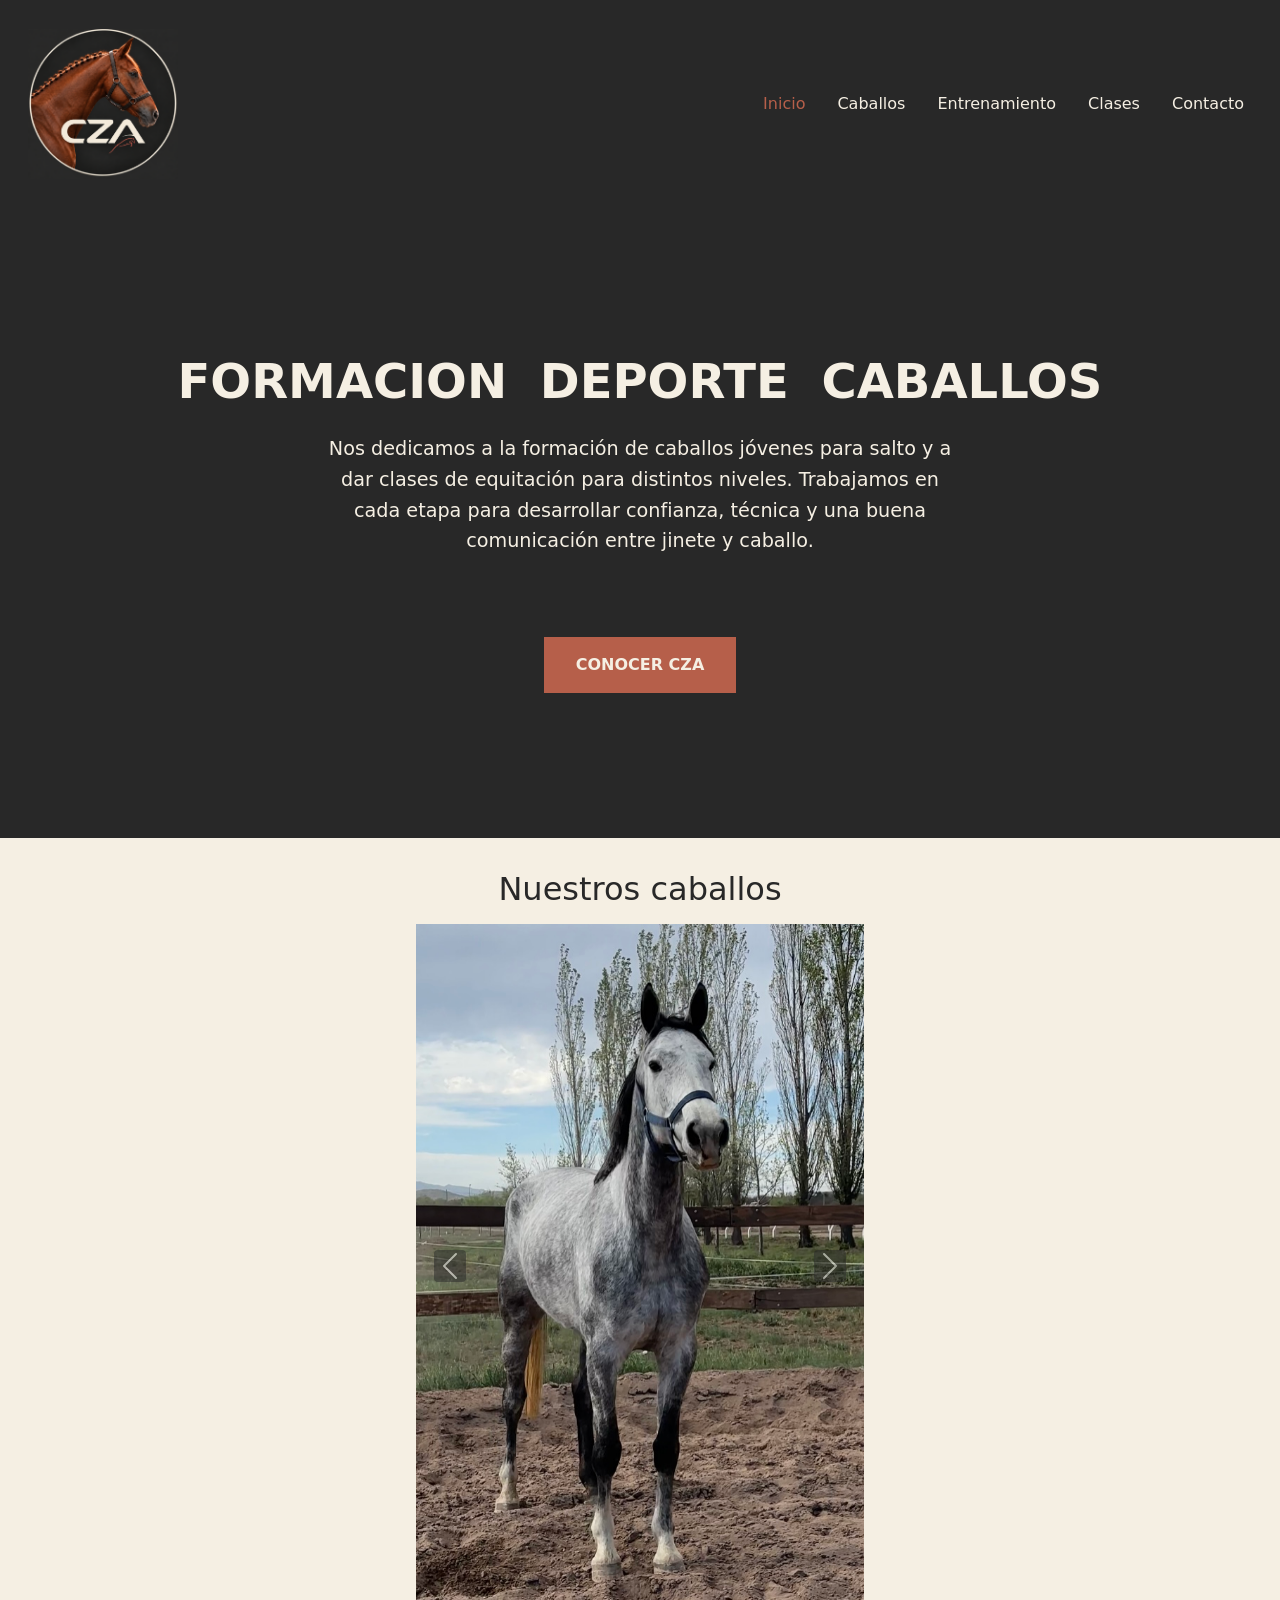
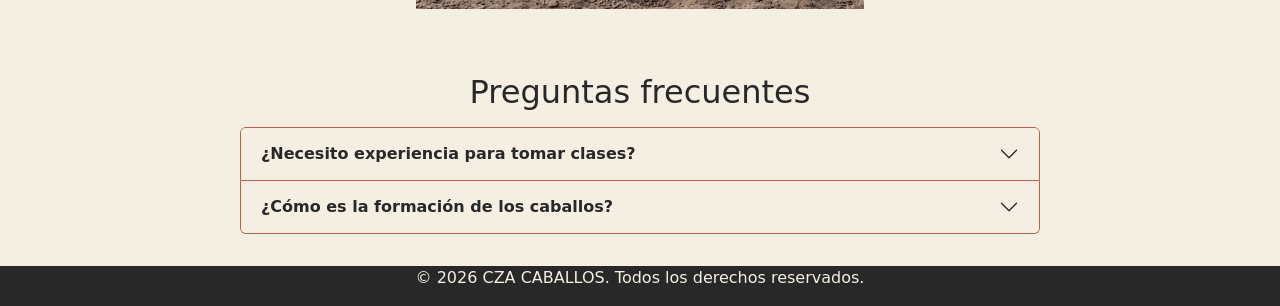
<file: index.html>
<!DOCTYPE html>
<html lang="es">
<head>
    <meta charset="UTF-8">
    <meta name="viewport" content="width=device-width, initial-scale=1.0">
    <link rel="stylesheet" href="./Styles/Styles.css">
    <title>CZA CABALLOS</title>

    <!-- Estilos de Bootstrap -->
<link href="https://cdn.jsdelivr.net/npm/bootstrap@5.3.8/dist/css/bootstrap.min.css" rel="stylesheet" integrity="sha384-sRIl4kxILFvY47J16cr9ZwB07vP4J8+LH7qKQnuqkuIAvNWLzeN8tE5YBujZqJLB" crossorigin="anonymous">



</head>
<body class="inicio">

    <header>
    <nav class="navbar navbar-expand-lg w-100" data-bs-theme="dark">
        <div class="container-fluid">

            <a class="navbar-brand" href="./index.html">
                <img
                    src="./IMAGENES/D2CE9038-14D4-47EE-8F7A-A4907A06E8D1.PNG"
                    alt="CZA Caballos"
                >
            </a>

            <button
                class="navbar-toggler"
                type="button"
                data-bs-toggle="collapse"
                data-bs-target="#menuCZA"
                aria-controls="menuCZA"
                aria-expanded="false"
                aria-label="Abrir o cerrar menú"
            >
                <span class="navbar-toggler-icon"></span>
            </button>

            <div class="collapse navbar-collapse" id="menuCZA">
                <ul class="navbar-nav ms-auto">
                    <li class="nav-item">
                        <a class="nav-link active" aria-current="page"
                           href="./index.html">Inicio</a>
                    </li>
                    <li class="nav-item">
                        <a class="nav-link"
                           href="./PAGES/caballos.html">Caballos</a>
                    </li>
                    <li class="nav-item">
                        <a class="nav-link"
                           href="./PAGES/entrenamiento.html">Entrenamiento</a>
                    </li>
                    <li class="nav-item">
                        <a class="nav-link"
                           href="./PAGES/clases.html">Clases</a>
                    </li>
                    <li class="nav-item">
                        <a class="nav-link"
                           href="./PAGES/contacto.html">Contacto</a>
                    </li>
                </ul>
            </div>

        </div>
    </nav>
</header>

    <main>
        <section class="hero">
        <h1> FORMACION DEPORTE CABALLOS</h1>
        <p>
            Nos dedicamos a la formación de caballos jóvenes para salto
            y a dar clases de equitación para distintos niveles.
            Trabajamos en cada etapa para desarrollar confianza,
            técnica y una buena comunicación entre jinete y caballo.
        </p>
    
        <a href="./PAGES/caballos.html" class="button">CONOCER CZA</a>
        </section>
       <!-- GALERÍA: componente Carousel de Bootstrap -->
<section class="galeria-inicio">
    <h2>Nuestros caballos</h2>

    <!-- Contenedor del carrusel -->
    <div id="carruselCaballos" class="carousel slide">

        <div class="carousel-inner">

            <!-- Primera foto: active la hace visible al ingresar -->
            <div class="carousel-item active">
                <img
                    src="./IMAGENES/dakota.jpg"
                    class="d-block w-100"
                    alt="LB Dolce Dakota">
            </div>

            <!-- Segunda foto -->
            <div class="carousel-item">
                <img
                    src="./IMAGENES/LB BALOURINA.png"
                    class="d-block w-100"
                    alt="La Blanca Balourina">
            </div>

        </div>

        <!-- Flecha para retroceder -->
        <button
            class="carousel-control-prev"
            type="button"
            data-bs-target="#carruselCaballos"
            data-bs-slide="prev">
            <span class="carousel-control-prev-icon"
                  aria-hidden="true"></span>
            <span class="visually-hidden">Anterior</span>
        </button>

        <!-- Flecha para avanzar -->
        <button
            class="carousel-control-next"
            type="button"
            data-bs-target="#carruselCaballos"
            data-bs-slide="next">
            <span class="carousel-control-next-icon"
                  aria-hidden="true"></span>
            <span class="visually-hidden">Siguiente</span>
        </button>

    </div>
</section>
   <!-- PREGUNTAS FRECUENTES: acordeón de Bootstrap -->
<section class="preguntas-inicio">
    <h2>Preguntas frecuentes</h2>

    <div class="accordion" id="preguntasCZA">

        <!-- Primera pregunta -->
        <div class="accordion-item">
            <h3 class="accordion-header">
                <button class="accordion-button collapsed"
                        type="button"
                        data-bs-toggle="collapse"
                        data-bs-target="#respuestaClases"
                        aria-expanded="false"
                        aria-controls="respuestaClases">
                    ¿Necesito experiencia para tomar clases?
                </button>
            </h3>

            <div id="respuestaClases"
                 class="accordion-collapse collapse"
                 data-bs-parent="#preguntasCZA">
                <div class="accordion-body">
                    Ofrecemos clases para principiantes y jinetes
                    con experiencia, adaptadas al nivel de cada alumno.
                </div>
            </div>
        </div>

        <!-- Segunda pregunta -->
        <div class="accordion-item">
            <h3 class="accordion-header">
                <button class="accordion-button collapsed"
                        type="button"
                        data-bs-toggle="collapse"
                        data-bs-target="#respuestaFormacion"
                        aria-expanded="false"
                        aria-controls="respuestaFormacion">
                    ¿Cómo es la formación de los caballos?
                </button>
            </h3>

            <div id="respuestaFormacion"
                 class="accordion-collapse collapse"
                 data-bs-parent="#preguntasCZA">
                <div class="accordion-body">
                    Trabajamos de manera progresiva, respetando los
                    tiempos de aprendizaje y maduración de cada caballo.
                    Consolidamos cada etapa antes de avanzar hacia
                    nuevos desafíos.
                </div>
            </div>
        </div>

    </div>
</section>
       
    </main>

    <footer>
        <!-- COPYRIGHT. + ICONOS -->
         <p>© 2026 CZA CABALLOS. Todos los derechos reservados.</p>
    </footer>
    <script src="https://cdn.jsdelivr.net/npm/bootstrap@5.3.8/dist/js/bootstrap.bundle.min.js" integrity="sha384-FKyoEForCGlyvwx9Hj09JcYn3nv7wiPVlz7YYwJrWVcXK/BmnVDxM+D2scQbITxI" crossorigin="anonymous"></script>
</body>
</html>
</file>
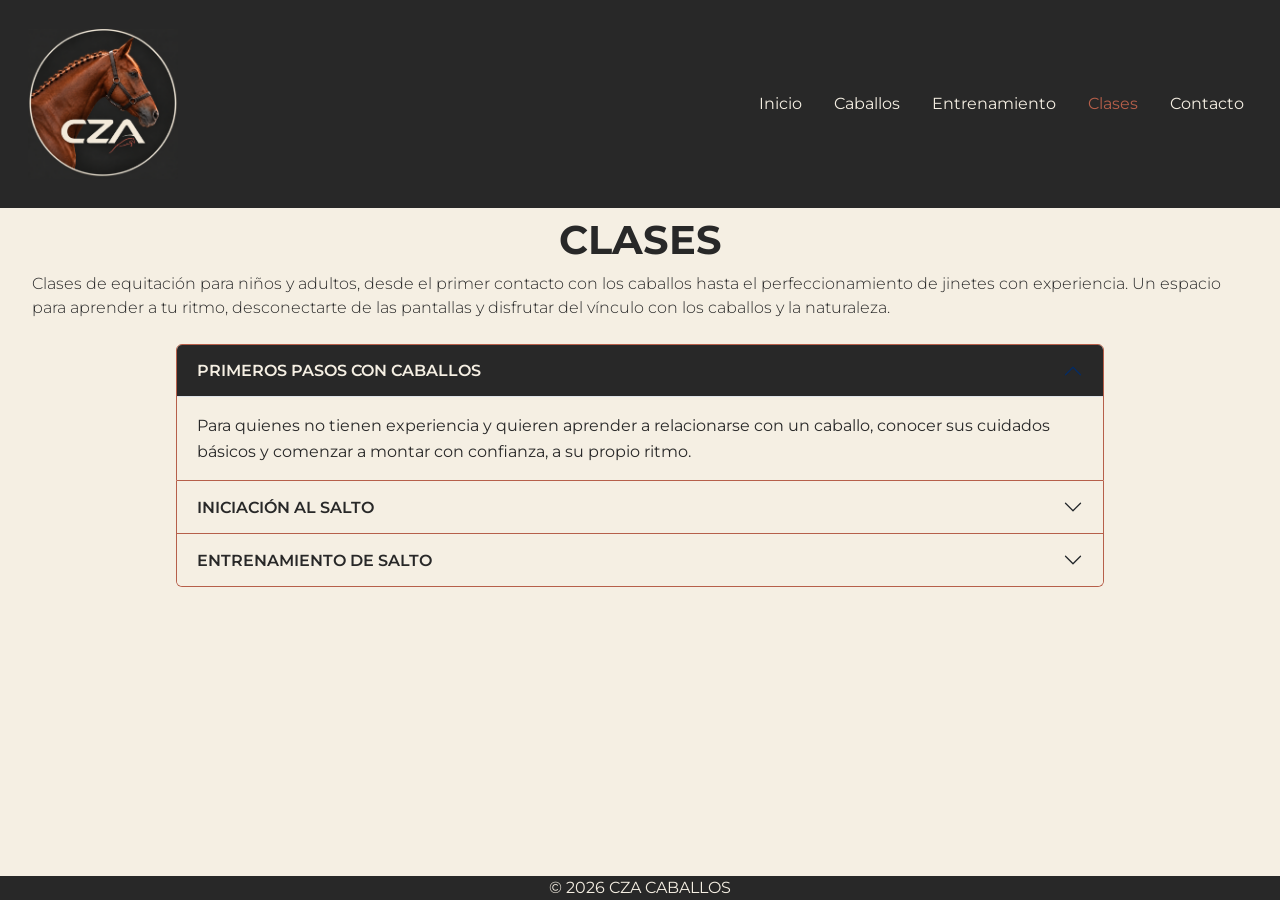
<file: PAGES/clases.html>
<!DOCTYPE html>
<html lang="es">
<head>
    <meta charset="UTF-8">
    <meta name="viewport" content="width=device-width, initial-scale=1.0">
    <title>Clases | CZA CABALLOS</title>

    <!-- Estilos de Bootstrap -->
    <link
        href="https://cdn.jsdelivr.net/npm/bootstrap@5.3.8/dist/css/bootstrap.min.css"
        rel="stylesheet">

    <!-- Estilos propios -->
    <link rel="stylesheet" href="../Styles/Styles.css">
</head>

<body>
 <header>
    <nav class="navbar navbar-expand-lg w-100" data-bs-theme="dark">
        <div class="container-fluid">

            <a class="navbar-brand" href="../index.html">
                <img
                    src="../IMAGENES/D2CE9038-14D4-47EE-8F7A-A4907A06E8D1.PNG"
                    alt="CZA Caballos">
            </a>

            <button
                class="navbar-toggler"
                type="button"
                data-bs-toggle="collapse"
                data-bs-target="#menuCZA"
                aria-controls="menuCZA"
                aria-expanded="false"
                aria-label="Abrir o cerrar menú">
                <span class="navbar-toggler-icon"></span>
            </button>

            <div class="collapse navbar-collapse" id="menuCZA">
                <ul class="navbar-nav ms-auto">
                    <li class="nav-item">
                        <a class="nav-link" href="../index.html">Inicio</a>
                    </li>
                    <li class="nav-item">
                        <a class="nav-link" href="./caballos.html">Caballos</a>
                    </li>
                    <li class="nav-item">
                        <a class="nav-link" href="./entrenamiento.html">Entrenamiento</a>
                    </li>
                    <li class="nav-item">
                        <a class="nav-link active"
                           aria-current="page"
                           href="./clases.html">Clases</a>
                    </li>
                    <li class="nav-item">
                        <a class="nav-link" href="./contacto.html">Contacto</a>
                    </li>
                </ul>
            </div>

        </div>
    </nav>
</header>

    <main class="pagina-clases">
        <section class="contenido">
            <h1>CLASES</h1>
            <p>
    Clases de equitación para niños y adultos, desde el primer
    contacto con los caballos hasta el perfeccionamiento de jinetes
    con experiencia.
    Un espacio para aprender a tu ritmo, desconectarte de las pantallas y 
    disfrutar del vínculo con los caballos y la naturaleza.
            </p>
        </section>
    <!-- CLASES: acordeón con las tres propuestas -->
<div class="accordion acordeon-clases" id="acordeonClases">

    <!-- PRIMEROS PASOS -->
    <div class="accordion-item">
        <h2 class="accordion-header">
            <button class="accordion-button"
                    type="button"
                    data-bs-toggle="collapse"
                    data-bs-target="#primerosPasos"
                    aria-expanded="true"
                    aria-controls="primerosPasos">
                PRIMEROS PASOS CON CABALLOS
            </button>
        </h2>

        <div id="primerosPasos"
             class="accordion-collapse collapse show"
             data-bs-parent="#acordeonClases">
            <div class="accordion-body">
                <p>
                    Para quienes no tienen experiencia y quieren aprender
                    a relacionarse con un caballo, conocer sus cuidados
                    básicos y comenzar a montar con confianza,
                    a su propio ritmo.
                </p>
            </div>
        </div>
    </div>

    <!-- INICIACIÓN AL SALTO -->
    <div class="accordion-item">
        <h2 class="accordion-header">
            <button class="accordion-button collapsed"
                    type="button"
                    data-bs-toggle="collapse"
                    data-bs-target="#iniciacionSalto"
                    aria-expanded="false"
                    aria-controls="iniciacionSalto">
                INICIACIÓN AL SALTO
            </button>
        </h2>

        <div id="iniciacionSalto"
             class="accordion-collapse collapse"
             data-bs-parent="#acordeonClases">
            <div class="accordion-body">
                <p>
                    Para quienes ya montan y buscan mejorar su posición,
                    sus ayudas y la comunicación con el caballo,
                    incorporando ejercicios de iniciación al salto.
                </p>
            </div>
        </div>
    </div>

    <!-- ENTRENAMIENTO DE SALTO -->
    <div class="accordion-item">
        <h2 class="accordion-header">
            <button class="accordion-button collapsed"
                    type="button"
                    data-bs-toggle="collapse"
                    data-bs-target="#entrenamientoSalto"
                    aria-expanded="false"
                    aria-controls="entrenamientoSalto">
                ENTRENAMIENTO DE SALTO
            </button>
        </h2>

        <div id="entrenamientoSalto"
             class="accordion-collapse collapse"
             data-bs-parent="#acordeonClases">
            <div class="accordion-body">
                <p>
                    Para jinetes y amazonas con experiencia que buscan
                    mejorar su técnica y el desempeño junto a su caballo.
                    Trabajamos el ritmo, las distancias y la conducción
                    en recorridos, con objetivos adaptados al nivel
                    de cada binomio.
                </p>
                <p>
                    Modalidad de entrenamiento regular o clínica intensiva.
                </p>
            </div>
        </div>
    </div>

</div>
   

</main>

<footer>
    <p>&copy; 2026 CZA CABALLOS</p>
</footer>  
<script src="https://cdn.jsdelivr.net/npm/bootstrap@5.3.8/dist/js/bootstrap.bundle.min.js" integrity="sha384-FKyoEForCGlyvwx9Hj09JcYn3nv7wiPVlz7YYwJrWVcXK/BmnVDxM+D2scQbITxI" crossorigin="anonymous"></script>     
</body>
</html>
</file>
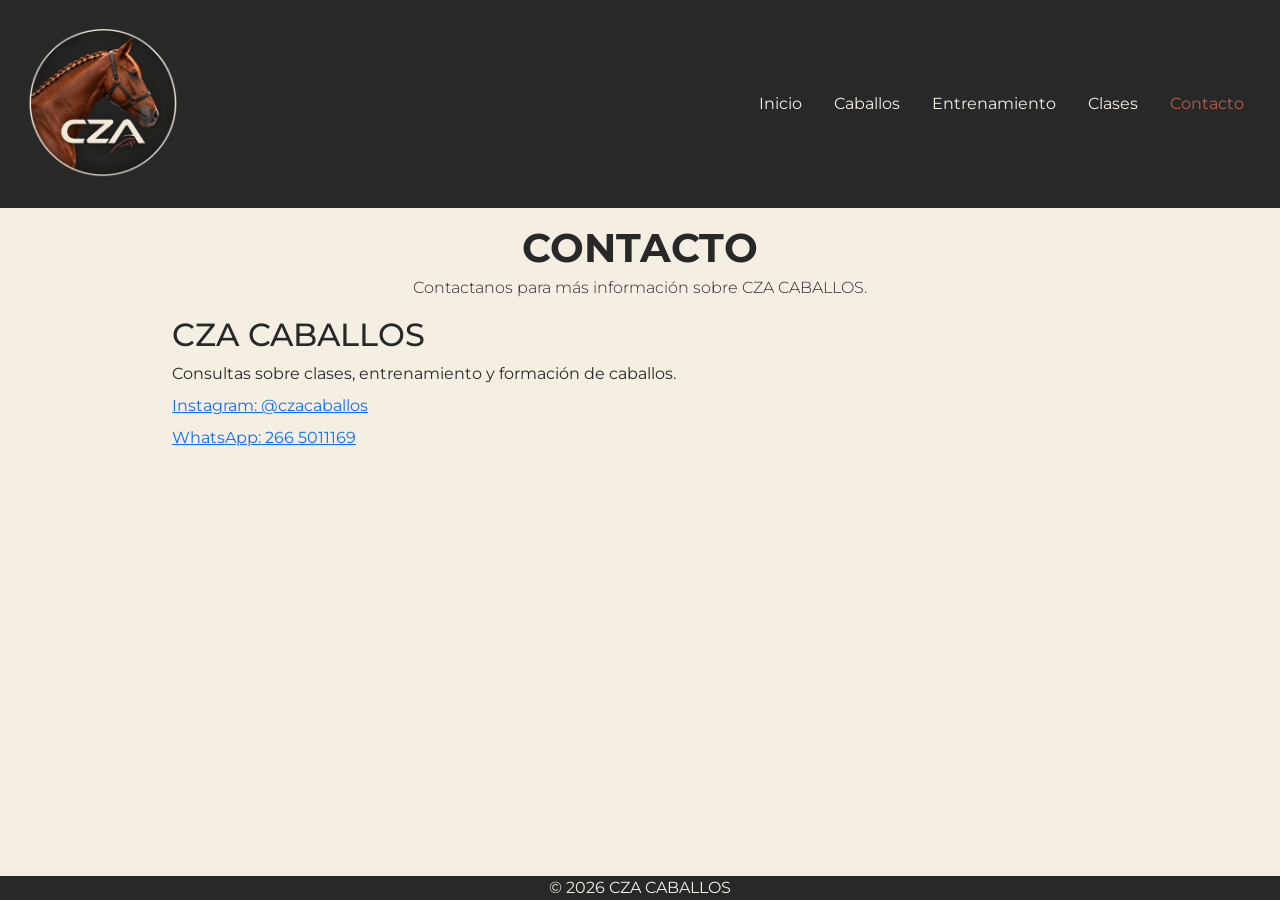
<file: PAGES/contacto.html>
<!DOCTYPE html>
<html lang="es">
<head>
    <meta charset="UTF-8">
    <meta name="viewport" content="width=device-width, initial-scale=1.0">
    <title>Contacto | CZA CABALLOS</title>

    <link
        href="https://cdn.jsdelivr.net/npm/bootstrap@5.3.8/dist/css/bootstrap.min.css"
        rel="stylesheet">
    <link rel="stylesheet" href="../Styles/Styles.css">
</head>

<body>
    <header>
        <nav class="navbar navbar-expand-lg w-100" data-bs-theme="dark">
            <div class="container-fluid">
                <a class="navbar-brand" href="../index.html">
                    <img
                        src="../IMAGENES/D2CE9038-14D4-47EE-8F7A-A4907A06E8D1.PNG"
                        alt="CZA Caballos">
                </a>

                <button
                    class="navbar-toggler"
                    type="button"
                    data-bs-toggle="collapse"
                    data-bs-target="#menuCZA"
                    aria-controls="menuCZA"
                    aria-expanded="false"
                    aria-label="Abrir o cerrar menú">
                    <span class="navbar-toggler-icon"></span>
                </button>

                <div class="collapse navbar-collapse" id="menuCZA">
                    <ul class="navbar-nav ms-auto">
                        <li class="nav-item">
                            <a class="nav-link" href="../index.html">Inicio</a>
                        </li>
                        <li class="nav-item">
                            <a class="nav-link" href="./caballos.html">Caballos</a>
                        </li>
                        <li class="nav-item">
                            <a class="nav-link" href="./entrenamiento.html">Entrenamiento</a>
                        </li>
                        <li class="nav-item">
                            <a class="nav-link" href="./clases.html">Clases</a>
                        </li>
                        <li class="nav-item">
                            <a
                                class="nav-link active"
                                aria-current="page"
                                href="./contacto.html">Contacto</a>
                        </li>
                    </ul>
                </div>
            </div>
        </nav>
    </header>

    <main class="pagina-contacto">
        <section class="contenido">
            <h1>CONTACTO</h1>
            <p>Contactanos para más información sobre CZA CABALLOS.</p>
        </section>

        <article class="detalle">
            <h2>CZA CABALLOS</h2>
            <p>Consultas sobre clases, entrenamiento y formación de caballos.</p>

            <a
                href="https://www.instagram.com/czacaballos/"
                target="_blank"
                rel="noopener noreferrer">
                Instagram: @czacaballos
            </a>

            <a
                href="https://wa.me/5492665011169"
                target="_blank"
                rel="noopener noreferrer">
                WhatsApp: 266 5011169
            </a>
        </article>
    </main>

    <footer>
        <p>&copy; 2026 CZA CABALLOS</p>
    </footer>

    <script src="https://cdn.jsdelivr.net/npm/bootstrap@5.3.8/dist/js/bootstrap.bundle.min.js"></script>
</body>
</html>
</file>
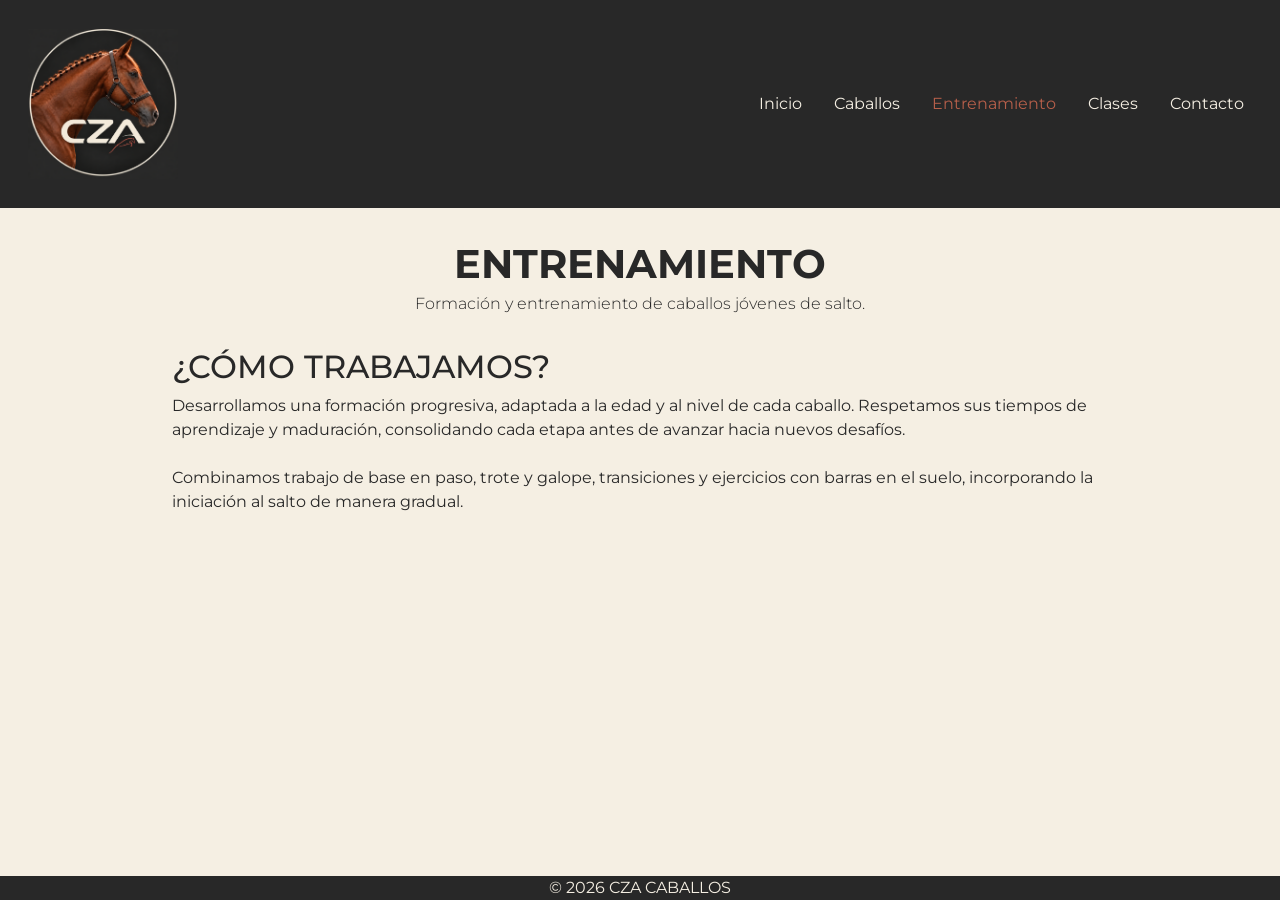
<file: PAGES/entrenamiento.html>
<!DOCTYPE html>
<html lang="es">
<head>
    <meta charset="UTF-8">
    <meta name="viewport" content="width=device-width, initial-scale=1.0">
    <title>Entrenamiento | CZA CABALLOS</title>

    <link
        href="https://cdn.jsdelivr.net/npm/bootstrap@5.3.8/dist/css/bootstrap.min.css"
        rel="stylesheet">
    <link rel="stylesheet" href="../Styles/Styles.css">
</head>

<body>
    <header>
        <nav class="navbar navbar-expand-lg w-100" data-bs-theme="dark">
            <div class="container-fluid">
                <a class="navbar-brand" href="../index.html">
                    <img
                        src="../IMAGENES/D2CE9038-14D4-47EE-8F7A-A4907A06E8D1.PNG"
                        alt="CZA Caballos">
                </a>

                <button
                    class="navbar-toggler"
                    type="button"
                    data-bs-toggle="collapse"
                    data-bs-target="#menuCZA"
                    aria-controls="menuCZA"
                    aria-expanded="false"
                    aria-label="Abrir o cerrar menú">
                    <span class="navbar-toggler-icon"></span>
                </button>

                <div class="collapse navbar-collapse" id="menuCZA">
                    <ul class="navbar-nav ms-auto">
                        <li class="nav-item">
                            <a class="nav-link" href="../index.html">Inicio</a>
                        </li>
                        <li class="nav-item">
                            <a class="nav-link" href="./caballos.html">Caballos</a>
                        </li>
                        <li class="nav-item">
                            <a
                                class="nav-link active"
                                aria-current="page"
                                href="./entrenamiento.html">Entrenamiento</a>
                        </li>
                        <li class="nav-item">
                            <a class="nav-link" href="./clases.html">Clases</a>
                        </li>
                        <li class="nav-item">
                            <a class="nav-link" href="./contacto.html">Contacto</a>
                        </li>
                    </ul>
                </div>
            </div>
        </nav>
    </header>

    <main class="pagina-entrenamiento">
        <section class="contenido">
            <h1>ENTRENAMIENTO</h1>
            <p>Formación y entrenamiento de caballos jóvenes de salto.</p>
        </section>

        <article class="detalle">
            <h2>¿CÓMO TRABAJAMOS?</h2>
            <!-- Formación progresiva y respeto por cada caballo -->
<p>
    Desarrollamos una formación progresiva, adaptada a la edad
    y al nivel de cada caballo. Respetamos sus tiempos de
    aprendizaje y maduración, consolidando cada etapa antes
    de avanzar hacia nuevos desafíos.
</p>

<!-- Trabajo en pista -->
<p>
    Combinamos trabajo de base en paso, trote y galope,
    transiciones y ejercicios con barras en el suelo,
    incorporando la iniciación al salto de manera gradual.
</p>
        </article>
    </main>

    <footer>
        <p>&copy; 2026 CZA CABALLOS</p>
    </footer>

    <script src="https://cdn.jsdelivr.net/npm/bootstrap@5.3.8/dist/js/bootstrap.bundle.min.js"></script>
</body>
</html>
</file>
<file: Styles/Styles.css>
/* ==========================================
   1. ESTILOS GENERALES
   Se aplican a todas las páginas
   ========================================== */

/* Importamos la tipografía Montserrat.
   El @import debe estar antes de las reglas CSS. */
@import url('https://fonts.googleapis.com/css2?family=Montserrat:ital,wght@0,100..900;1,100..900&display=swap');

/* Usamos rem para tamaños y espacios.
   1rem equivale a 16px cuando el tamaño raíz es 16px.
   No modificamos ese tamaño raíz. */

/* Reinicio general:
   quitamos márgenes y rellenos iniciales.
   border-box incluye padding y borde en el tamaño indicado. */
* {
    margin: 0;
    padding: 0;
    box-sizing: border-box;
}

/* Tipografía de todo el sitio */
body {
    font-family: "Montserrat", sans-serif;
}


/* ==========================================
   2. ENCABEZADO Y NAVEGACIÓN
   Compartidos por todas las páginas
   ========================================== */

/* Encabezado: fondo oscuro y elementos en columna */
header {
    background-color: #282828;
    display: flex;
    flex-direction: column;
    align-items: center;

    /* Espacio interior del encabezado */
    padding: 1rem;

    /* Separación entre sus elementos */
    gap: 1.5rem;
}

/* Tamaño del logo */
header img {
    width: 9.37rem;
}

/* Lista de enlaces del menú */
nav ul {
    display: flex;
    flex-wrap: wrap;
    justify-content: center;
    gap: 1rem;
    list-style: none;
}

/* Apariencia general de los enlaces del menú */
nav a {
    color: #F5EFE3;
    text-decoration-line: none;
}

/* Color de los enlaces dentro del menú de Bootstrap */
header .navbar-nav .nav-link {
    color: #F5EFE3;
}

/* Color del enlace correspondiente a la página actual */
header .navbar-nav .nav-link.active {
    color: #B65F4A;
}


/* ==========================================
   3. PÁGINA INICIO
   Grilla principal, presentación y botón
   ========================================== */

/* Tres filas: encabezado, contenido y pie.
   La fila central ocupa el espacio disponible. */
.inicio {
    display: grid;
    min-height: 100vh;
    grid-template-columns: 1fr;
    grid-template-rows: auto 1fr auto;
    grid-template-areas:
        "encabezado"
        "principal"
        "pie";
}

/* Ubicamos cada elemento dentro de la grilla */
.inicio > header {
    grid-area: encabezado;
}

.inicio > main {
    grid-area: principal;
}

.inicio > footer {
    grid-area: pie;
}

/* HERO: bloque principal de presentación */
.hero {
    background-color: #282828;
    color: #F5EFE3;

    /* Altura mínima: 70% de la altura de la ventana */
    min-height: 70vh;

    /* Centramos el contenido en ambos ejes */
    display: flex;
    flex-direction: column;
    justify-content: center;
    align-items: center;

    gap: 1rem;
    padding: 2rem;
}

/* Título principal de Inicio */
.hero h1 {
    font-size: 2rem;
    font-weight: 700;
    word-spacing: 1rem;
    text-align: center;
}

/* Texto de presentación */
.hero p {
    font-size: 1.2rem;
    font-weight: 300;
    text-align: center;

    /* Interlineado proporcional al tamaño del texto */
    line-height: 1.6;

    /* Limitamos el ancho para facilitar la lectura */
    max-width: 40rem;
}

/* Botón CONOCER CZA */
.button {
    background-color: #B65F4A;
    color: #F5EFE3;
    text-decoration: none;
    font-weight: 600;

    /* Separación exterior por encima del botón */
    margin-top: 3rem;

    /* Espacio interior: arriba y abajo | costados */
    padding: 1rem 2rem;
}
/* GALERÍA DE INICIO: título y carrusel */
.galeria-inicio {
    background-color: #F5EFE3;
    color: #282828;
    padding: 2rem 1rem;
}

/* Título centrado y separado de las fotos */
.galeria-inicio h2 {
    text-align: center;
    margin: 0 0 1rem;
}

/* CARRUSEL: ancho reducido y centrado */
#carruselCaballos {
    max-width: 28rem;
    margin: 0 auto;
    background-color: #282828;
}

/* Marco de igual altura para ambas fotos.
   contain permite verlas completas sin deformarlas. */
/* FOTOS DEL CARRUSEL
   Se muestran completas y conservan su proporción.
   La altura puede variar entre una foto y otra. */
#carruselCaballos .carousel-item img {
    width: 100%;
    height: auto;
}

/* Fondo para distinguir las flechas sobre las fotos */
#carruselCaballos .carousel-control-prev-icon,
#carruselCaballos .carousel-control-next-icon {
    background-color: #282828;
    border-radius: 0.25rem;
}
/* ==========================================
   INICIO: PREGUNTAS FRECUENTES
   Personalización del acordeón de Bootstrap
   ========================================== */

/* Fondo y espacio interior de la sección */
.preguntas-inicio {
    background-color: #F5EFE3;
    color: #282828;
    padding: 2rem 1rem;
}

/* Título de la sección */
.preguntas-inicio h2 {
    text-align: center;
    margin: 0 0 1rem;
}

/* Limitamos el ancho y centramos el acordeón */
.preguntas-inicio .accordion {
    max-width: 50rem;
    margin: 0 auto;
}

/* Fondo y borde de cada pregunta */
.preguntas-inicio .accordion-item {
    background-color: #F5EFE3;
    border-color: #B65F4A;
}

/* Apariencia de los botones que abren las respuestas */
.preguntas-inicio .accordion-button {
    background-color: #F5EFE3;
    color: #282828;
    font-family: inherit;
    font-size: 1rem;
    font-weight: 600;
}

/* Color de la pregunta cuando está abierta */
.preguntas-inicio .accordion-button:not(.collapsed) {
    background-color: #282828;
    color: #F5EFE3;
}

/* Texto de las respuestas */
.preguntas-inicio .accordion-body {
    color: #282828;
    font-size: 1rem;
    line-height: 1.6;
}

/* ========== FIN PREGUNTAS FRECUENTES ========== */
/* ========== FIN PÁGINA INICIO ========== */


/* ==========================================
   4. BASE DE LAS PÁGINAS INTERNAS
   Reglas compartidas por Caballos,
   Entrenamiento, Clases y Contacto
   ========================================== */

/* PRESENTACIÓN: título y descripción de cada página */
.contenido {
    background-color: #F5EFE3;
    color: #282828;
    display: flex;
    flex-direction: column;
    align-items: center;
    gap: 1rem;
    padding: 2rem;
}

/* Títulos principales de las páginas internas */
.contenido h1 {
    font-size: 2.5rem;
    font-weight: 700;
}

/* Descripción debajo del título principal */
.contenido p {
    font-size: 1rem;
    font-weight: 300;
}

/* DETALLE: bloques de información.
   Cada página puede ajustar estos espacios más abajo. */
.detalle {
    background-color: #F5EFE3;
    color: #282828;
    display: flex;
    flex-direction: column;
    gap: 1rem;
    padding: 2rem;
}


/* ==========================================
   5. PÁGINA CABALLOS
   Fichas con foto, descripción y pedigrí
   ========================================== */

/* En pantallas pequeñas:
   foto arriba y descripción debajo */
.caballos {
    display: grid;
    grid-template-columns: 1fr;
    grid-template-areas:
        "foto"
        "descripcion";

    /* Separación entre foto y descripción */
    gap: 1rem;
    align-items: start;

    /* Ancho máximo de la ficha */
    max-width: 62.5rem;

    /* Espacio interior */
    padding: 1rem;

    /* Separación vertical y centrado horizontal */
    margin: 1rem auto;

    border: 0.1rem solid #B65F4A;
}

/* Foto principal: solo la imagen hija directa de la ficha */
.caballos > img {
    grid-area: foto;
    width: 100%;
    height: auto;
    display: block;
}

/* Bloque que contiene nombre, descripción y pedigrí */
.caballos div {
    grid-area: descripcion;
    display: flex;
    flex-direction: column;

    /* Separación entre los elementos de la descripción */
    gap: 0.5rem;

    /* Permite que el bloque se reduzca dentro de la grilla */
    min-width: 0;
}

/* Quitamos el margen inferior del nombre del caballo */
.caballos h2 {
    margin-bottom: 0;
}

/* ========== FIN PÁGINA CABALLOS ========== */


/* ==========================================
   6. PÁGINA CLASES
   Solo afecta al main con clase pagina-clases
   ========================================== */

/* PRESENTACIÓN: título CLASES y descripción */
.pagina-clases .contenido {
    /* Espacio interior: arriba y abajo | costados */
    padding: 0.5rem 2rem;

    /* Separación entre título y descripción */
    gap: 0.5rem;
}

/* Bloques de cada modalidad de clase */
.pagina-clases .detalle {
    padding: 1rem 2rem;

    /* Separación entre subtítulo y texto */
    gap: 0.5rem;
}

/* Quitamos márgenes de títulos y párrafos.
   Los espacios se controlan con gap y padding. */
.pagina-clases h1,
.pagina-clases h2,
.pagina-clases p {
    margin: 0;
}
/* ACORDEÓN DE CLASES
   Presenta las tres propuestas en bloques desplegables. */

/* Ancho, centrado y separación exterior */
.pagina-clases .acordeon-clases {
    max-width: 60rem;
    margin: 1rem auto 2rem;
    padding: 0 1rem;
}

/* Colores propios aplicados al componente Bootstrap */
.acordeon-clases .accordion-item {
    background-color: #F5EFE3;
    border-color: #B65F4A;
}

/* Botones con los nombres de las propuestas */
.acordeon-clases .accordion-button {
    background-color: #F5EFE3;
    color: #282828;
    font-family: inherit;
    font-size: 1rem;
    font-weight: 600;
}

/* Pregunta abierta o señalada con el mouse */
.acordeon-clases .accordion-button:not(.collapsed),
.acordeon-clases .accordion-button:hover {
    background-color: #282828;
    color: #F5EFE3;
}

/* Legibilidad del contenido desplegado */
.acordeon-clases .accordion-body {
    color: #282828;
    line-height: 1.6;
}

/* Separación entre los dos párrafos de Entrenamiento */
.acordeon-clases .accordion-body p + p {
    margin-top: 0.5rem;
}

/* ========== FIN PÁGINA CLASES ========== */


/* ==========================================
   7. PÁGINA ENTRENAMIENTO
   Solo afecta al main con clase
   pagina-entrenamiento
   ========================================== */

/* PRESENTACIÓN: título ENTRENAMIENTO y descripción */
.pagina-entrenamiento .contenido {
    /* Espacio interior debajo de la presentación.
       El resto del padding viene de .contenido. */
    padding-bottom: 1.5rem;

    /* Separación entre título y descripción */
    gap: 0.25rem;
}

/* Quitamos el margen inferior del título principal */
.pagina-entrenamiento .contenido h1 {
    margin-bottom: 0;
}

/* Quitamos el margen inferior de la descripción */
.pagina-entrenamiento .contenido p {
    margin-bottom: 0;
}

/* Bloque ¿CÓMO TRABAJAMOS? */
.pagina-entrenamiento .detalle {
    /* Espacio interior antes de la pregunta */
    padding-top: 0.5rem;

    /* Separación entre la pregunta y su texto */
    gap: 0.5rem;
}

/* Quitamos el margen inferior de la pregunta */
.pagina-entrenamiento .detalle h2 {
    margin-bottom: 0;
}

/* ========== FIN PÁGINA ENTRENAMIENTO ========== */


/* ==========================================
   8. PÁGINA CONTACTO
   Solo afecta al main con clase pagina-contacto
   ========================================== */

/* PRESENTACIÓN: título CONTACTO y descripción */
.pagina-contacto .contenido {
    /* Espacio interior: arriba | costados | abajo */
    padding: 1rem 2rem 0.5rem;

    /* Separación entre título y descripción */
    gap: 0.25rem;
}

/* DATOS DE CONTACTO: subtítulo, texto y enlaces */
.pagina-contacto .detalle {
    /* Espacio interior: arriba | costados | abajo */
    padding: 0.5rem 2rem 1rem;

    /* Separación entre los elementos del bloque */
    gap: 0.5rem;
}

/* Quitamos márgenes de títulos y párrafos.
   Los espacios se controlan con gap y padding. */
.pagina-contacto h1,
.pagina-contacto h2,
.pagina-contacto p {
    margin: 0;
}

/* ========== FIN PÁGINA CONTACTO ========== */


/* ==========================================
   9. PIE DE PÁGINA
   Compartido por todas las páginas
   ========================================== */

footer {
    background-color: #282828;
    color: #F5EFE3;
    text-align: center;
}


/* ==========================================
   10. ADAPTACIÓN A PANTALLAS GRANDES
   Estas reglas se aplican desde 64rem
   ========================================== */

@media (min-width: 64rem) {

    /* ENCABEZADO: distribución horizontal */
    header {
        flex-direction: row;
        justify-content: space-between;
    }

    /* CABALLOS: foto y descripción en dos columnas.
       La descripción ocupa el doble que la foto. */
    .caballos {
        grid-template-columns: 1fr 2fr;
        grid-template-areas: "foto descripcion";
    }

    /* INICIO: aumentamos el tamaño del título */
    .hero h1 {
        font-size: 3rem;
    }

    /* PEDIGRÍ: ocupa el ancho disponible.
       Conservamos esta regla dentro del @media,
       tal como estaba en tu archivo. */
    .pedigree {
        width: 100%;
        height: auto;
        display: block;
    }
}

/* ========== FIN DE ESTILOS ========== */
/* ==========================================
   11. DISTRIBUCIÓN DE PÁGINAS INTERNAS
   Caballos, Entrenamiento, Clases y Contacto
   ========================================== */

/* Todas las páginas excepto Inicio:
   encabezado arriba, contenido flexible y pie abajo */
body:not(.inicio) {
    display: grid;
    min-height: 100vh;
    grid-template-rows: auto 1fr auto;
    background-color: #F5EFE3;
}

/* El contenido principal ocupa la fila central */
body:not(.inicio) > main {
    min-width: 0;
}

/* Limitamos el ancho de los bloques de texto.
   En ventanas pequeñas se adaptan al espacio disponible. */
body:not(.inicio) .detalle {
    width: 100%;
    max-width: 62.5rem;
    margin-left: auto;
    margin-right: auto;
}

/* Quitamos el margen del párrafo del pie */
body:not(.inicio) > footer p {
    margin: 0;
}

/* ========== FIN DISTRIBUCIÓN INTERNA ========== */
/* ==========================================
   INTERACCIONES — TODAS LAS PÁGINAS
   Enlaces y botones: mouse, teclado y clic
   ========================================== */

/* TRANSICIONES: suavizan los cambios de color */
a,
button {
    transition: color 0.2s ease,
                background-color 0.2s ease,
                box-shadow 0.2s ease;
}

/* HOVER: al pasar el mouse sobre el menú */
header .navbar-nav .nav-link:hover {
    color: #B65F4A;
}

/* HOVER: botón CONOCER CZA */
.button:hover {
    background-color: #914735;
    color: #F5EFE3;
}

/* HOVER: enlaces de contacto */
.pagina-contacto .detalle a:hover {
    color: #914735;
}

/* HOVER: preguntas del acordeón */
.preguntas-inicio .accordion-button:hover {
    background-color: #282828;
    color: #F5EFE3;
}

/* HOVER: controles del carrusel y menú hamburguesa */
.carousel-control-prev:hover,
.carousel-control-next:hover,
.navbar-toggler:hover {
    background-color: rgba(182, 95, 74, 0.2);
}

/* FOCUS: indica qué enlace o botón está seleccionado.
   Se puede comprobar navegando con la tecla Tab. */
a:focus,
button:focus {
    outline: 0.15rem solid #B65F4A;
    outline-offset: 0.2rem;
}

/* ACTIVE: respuesta visual mientras mantenemos
   presionado un enlace o botón */
a:active,
button:active {
    box-shadow: inset 0 0 0 0.15rem #B65F4A;
}

/* ========== FIN INTERACCIONES ========== */
</file>
